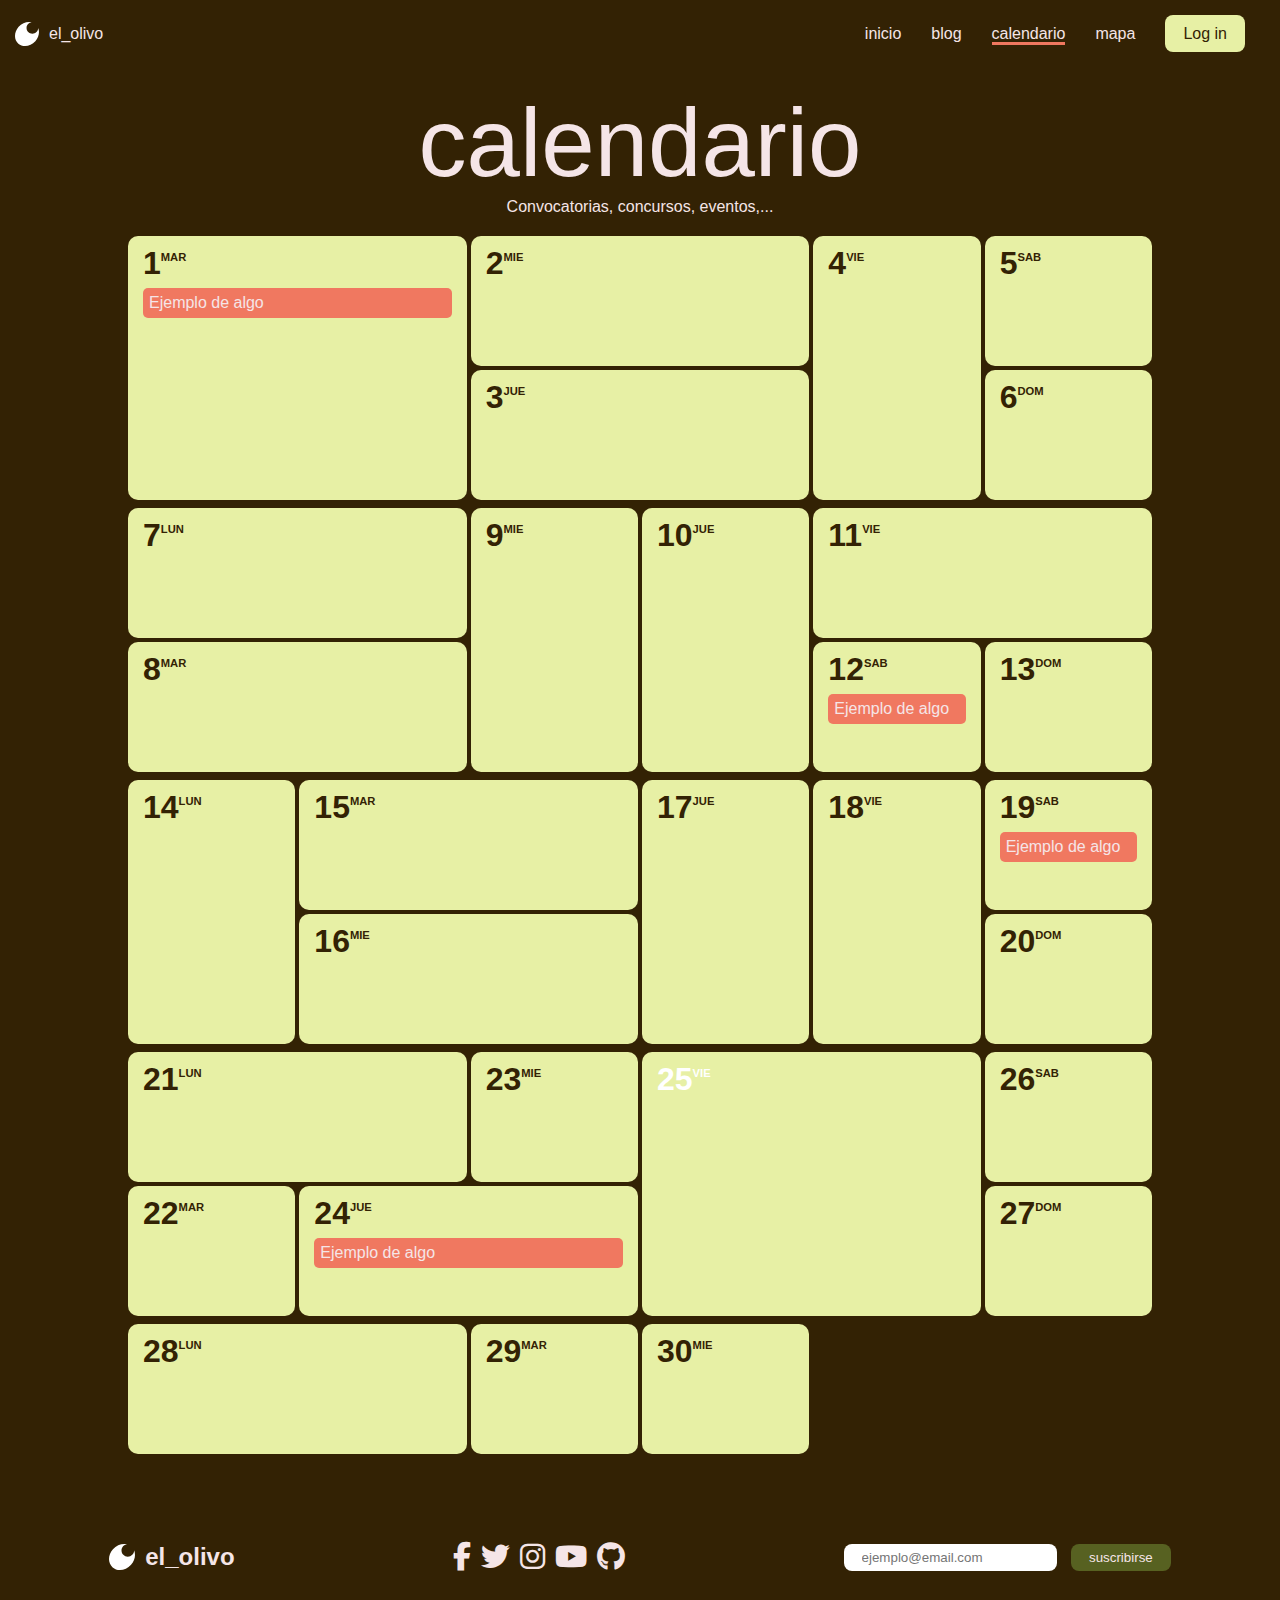
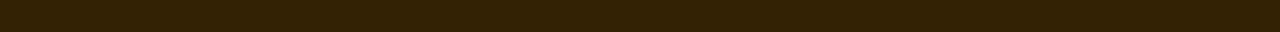
<file: calendario.html>
<!DOCTYPE html>
<html lang="es">
<head>
    <meta charset="UTF-8">
    <meta name="viewport" content="width=device-width, initial-scale=1.0">
    <title>Document</title>
    <link rel="stylesheet" href="https://cdnjs.cloudflare.com/ajax/libs/font-awesome/6.5.0/css/all.min.css" />
    <link rel="stylesheet" href="css/style.css">
   
</head>
<body>
    <header>
        <nav>
            <a href="index.html" class="brand">
                <img src="assets/img/logo_olivo.svg" alt="logo" width="24px">
                <p>el_olivo</p>
            </a>
            <ul>
                <li><a href="index.html">inicio</a></li>
                <li><a href="blog.html">blog</a></li>
                <li><a href="calendario.html" class="active">calendario</a></li>
                <li><a href="mapa.html">mapa</a></li>
                <li><a href="cuenta.html" class="log-in">Log in</a></li>
            </ul>
        </nav>
    </header>
    <main>
        <div class="header">
            <h1 class="title-font">calendario</h1>
            <p>Convocatorias, concursos, eventos,...</p>
        </div>
    <div class="container">
        <div class="parent">
            <div class="div1 box">
                <h3><span>1</span> MAR</h3>
                <div class="event">
                    Ejemplo de algo
                </div>
            </div>
            <div class="div2 box">
                <h3><span>2</span> MIE</h3>
            </div>
            <div class="div3 box">
                <h3><span>3</span> JUE</h3>
            </div>
            <div class="div4 box">
                <h3><span>4</span> VIE</h3>
            </div>
            <div class="div5 box">
                <h3><span>5</span> SAB</h3>
            </div>
            <div class="div6 box">
                <h3><span>6</span> DOM</h3>
            </div>
            
        </div>
        <div class="parent">
            <div class="div7 box">
                <h3><span>7</span> LUN</h3>
            </div>
            <div class="div8 box">
                <h3><span>8</span> MAR</h3>
            </div>
            <div class="div9 box">
                <h3><span>9</span> MIE</h3>
            </div>
            <div class="div10 box">
                <h3><span>10</span> JUE</h3>
            </div>
            <div class="div11 box">
                <h3><span>11</span> VIE</h3>
            </div>
            <div class="div12 box">
                <h3><span>12</span> SAB</h3>
                <div class="event">
                    Ejemplo de algo
                </div>
            </div>
            <div class="div13 box">
                <h3><span>13</span> DOM</h3>
            </div>
        </div>

        <div class="parent">
            <div class="div14 box">
                <h3><span>14</span> LUN</h3>
            </div>
            <div class="div15 box">
                <h3><span>15</span> MAR</h3>
            </div>
            <div class="div16 box">
                <h3><span>16</span> MIE</h3>
            </div>
            <div class="div17 box">
                <h3><span>17</span> JUE</h3>
            </div>
            <div class="div18 box">
                <h3><span>18</span> VIE</h3>
            </div>
            <div class="div19 box">
                <h3><span>19</span> SAB</h3>
                <div class="event">
                    Ejemplo de algo
                </div>
            </div>
            <div class="div20 box">
                <h3><span>20</span> DOM</h3>
            </div>
        </div>

        <div class="parent">
            <div class="div21 box">
                <h3><span>21</span> LUN</h3>
            </div>
            <div class="div22 box">
                <h3><span>22</span> MAR</h3>
            </div>
            <div class="div23 box">
                <h3><span>23</span> MIE</h3>
            </div>
            <div class="div24 box">
                <h3><span>24</span> JUE</h3>
                <div class="event">
                    Ejemplo de algo
                </div>
            </div>
            <div class="div25 box">
                <h3><span>25</span> VIE</h3>
            </div>
            <div class="div26 box">
                <h3><span>26</span> SAB</h3>
            </div>
            <div class="div27 box">
                <h3><span>27</span> DOM</h3>
            </div>
        </div>

        <div class="parent">
            <div class="div28 box">
                <h3><span>28</span> LUN</h3>
            </div>
            <div class="div29 box">
                <h3><span>29</span> MAR</h3>
            </div>
            <div class="div30 box">
                <h3><span>30</span> MIE</h3>
            </div>
        </div>
    </div>
</main>
<footer>
    <div class="logo">
        <img src="assets/img/logo_olivo.svg" alt="logo" width="26px">
        <h4>el_olivo</h4>
    </div>
    <div class="redes">
        <a href="https://facebook.com" target="_blank" class="text-white fs-4">
            <i class="fab fa-facebook-f"></i>
          </a>
          <a href="https://twitter.com" target="_blank" class="text-white fs-4">
            <i class="fab fa-twitter"></i>
          </a>
          <a href="https://instagram.com" target="_blank" class="text-white fs-4">
            <i class="fab fa-instagram"></i>
          </a>
          <a href="https://youtube.com" target="_blank" class="text-white fs-4">
            <i class="fab fa-youtube"></i>
          </a>
          <a href="https://github.com" target="_blank" class="text-white fs-4">
            <i class="fab fa-github"></i>
          </a>
    </div>
    <form action="">
        <input type="email" class="email-input" placeholder="ejemplo@email.com">
        <input type="button" value="suscribirse" class="suscribe-button">
    </form>
    </div>
</footer>
</body>
</html>
</file>
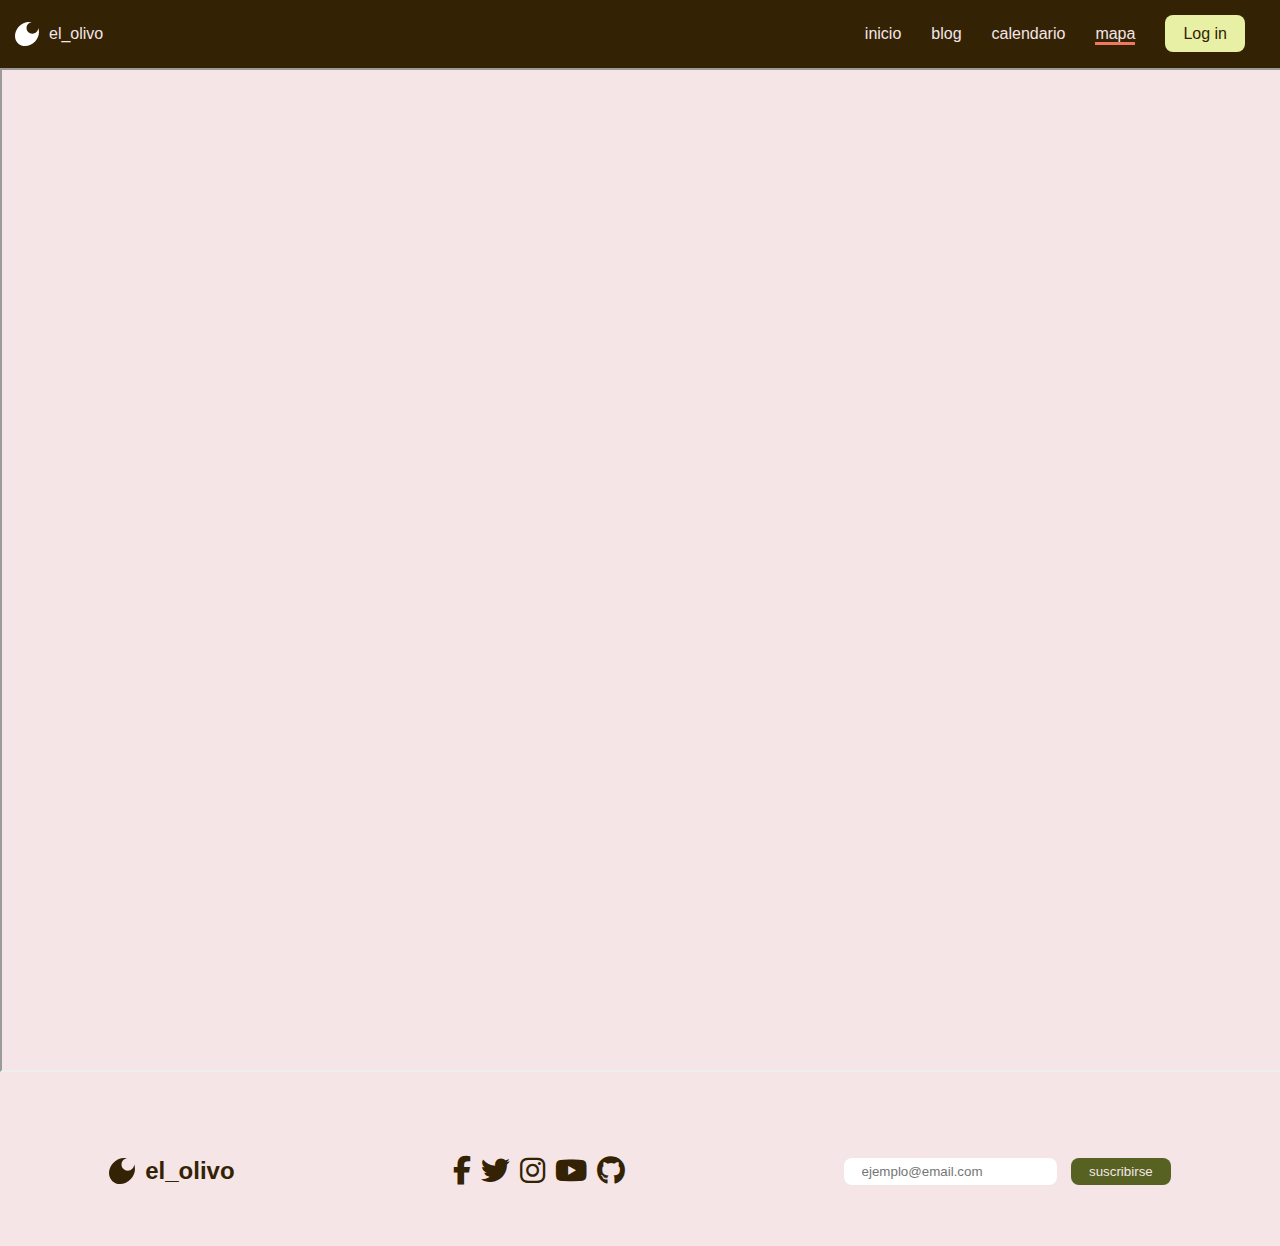
<file: mapa.html>
<!DOCTYPE html>
<html lang="es">
<head>
    <meta charset="UTF-8">
    <meta name="viewport" content="width=device-width, initial-scale=1.0">
    <title>Document</title>
    <link rel="stylesheet" href="https://cdnjs.cloudflare.com/ajax/libs/font-awesome/6.5.0/css/all.min.css" />
    <link rel="stylesheet" href="css/style.css">
   
</head>
<body class="index-body">
    <header>
        <nav>
            <a href="index.html" class="brand">
                <img src="assets/img/logo_olivo.svg" alt="logo" width="24px">
                <p>el_olivo</p>
            </a>
            <ul>
                <li><a href="index.html">inicio</a></li>
                <li><a href="blog.html">blog</a></li>
                <li><a href="calendario.html" >calendario</a></li>
                <li><a href="mapa.html" class="active">mapa</a></li>
                <li><a href="cuenta.html" class="log-in">Log in</a></li>
            </ul>
        </nav>
    </header>
    <main>
        <div class="mapa">
        <iframe src="https://www.google.com/maps/d/u/0/embed?mid=1fSeSNthXdh4toMsiOyODK3wD-IPODuE&ehbc=2E312F" width=100% height="1000px"></iframe>
        </div>
    </main>
    <footer>
        <div class="logo light">
            <img src="assets/img/logo_olivo_dark.svg" alt="logo" width="26px">
            <h4>el_olivo</h4>
        </div>
        <div class="redes-light">
            <a href="https://facebook.com" target="_blank" class="text-white fs-4">
                <i class="fab fa-facebook-f"></i>
              </a>
              <a href="https://twitter.com" target="_blank" class="text-white fs-4">
                <i class="fab fa-twitter"></i>
              </a>
              <a href="https://instagram.com" target="_blank" class="text-white fs-4">
                <i class="fab fa-instagram"></i>
              </a>
              <a href="https://youtube.com" target="_blank" class="text-white fs-4">
                <i class="fab fa-youtube"></i>
              </a>
              <a href="https://github.com" target="_blank" class="text-white fs-4">
                <i class="fab fa-github"></i>
              </a>
        </div>
        <form action="">
            <input type="email" class="email-input" placeholder="ejemplo@email.com">
            <input type="button" value="suscribirse" class="suscribe-button">
        </form>
        </div>
    </footer>
</body>
</html>
</file>
<file: css/style.css>
* {
    box-sizing: content-box;
    margin: 0;
    padding: 0;
}

body {
    font-family: 'Manjari', sans-serif;
    color: #f5e5e7;
    background-color: #332204;
}

.title-font {
    font-family: 'Gayathri', sans-serif;
}
nav {
    position: sticky;
    top: 0;
    display: flex;
    z-index: 1000;
    justify-content: space-between;
    padding: 15px;
    align-items: center;
    background-color: #332204;
}

nav a {
    text-decoration: none;
    color: #f5e5e7;
}

nav .brand {
    display: flex;
    justify-content: flex-start;
    align-items: center;
    gap: 10px;
}

nav ul {
    list-style: none;
    display: flex;
}

nav li {
    margin-right: 10px;
    padding: 10px;
}
.active {
    border-bottom: #f07860 3px solid;
}
nav li a:hover {
    border-bottom: #f5e5e7 3px solid;
}

.log-in {
    background-color: #e7f0a5;
    padding: 10px 18px;
    color: #332204;
    border-radius: 8px;
}

.log-in:hover {
background-color: #576121;
color: #f5e5e7;
border-bottom: none;
}

.header {
    text-align: center;
    padding: 20px;
}

.header h1 {
    font-size: 6rem;
    font-weight: 100;
}

.container {
    width: 80%;
    margin: auto;
    margin-top: 40px;
}

.parent {
    display: grid;
    grid-template-columns: repeat(6, 1fr);
    grid-template-rows: repeat(2, 1fr);
    grid-column-gap: 4px;
    grid-row-gap: 4px;
    margin-bottom: 8px;
    }

/*first week*/ 
.div1 { grid-area: 1 / 1 / 3 / 3; }
.div2 { grid-area: 1 / 3 / 2 / 5; }
.div3 { grid-area: 2 / 3 / 3 / 5; }
.div4 { grid-area: 1 / 5 / 3 / 6; }
.div5 { grid-area: 1 / 6 / 2 / 7; }
.div6 { grid-area: 2 / 6 / 3 / 7; }
/*second week*/
.div7 { grid-area: 1 / 1 / 2 / 3; }
.div8 { grid-area: 2 / 1 / 3 / 3; }
.div9 { grid-area: 1 / 3 / 3 / 4; }
.div10 { grid-area: 1 / 4 / 3 / 5; }
.div11 { grid-area: 1 / 5 / 2 / 7; }
.div12 { grid-area: 2 / 5 / 3 / 6; }
.div13 { grid-area: 2 / 6 / 3 / 7; }
/*third week*/
.div14 { grid-area: 1 / 1 / 3 / 2; }
.div15 { grid-area: 1 / 2 / 2 / 4; }
.div16 { grid-area: 2 / 2 / 3 / 4; }
.div17 { grid-area: 1 / 4 / 3 / 5; }
.div18 { grid-area: 1 / 5 / 3 / 6; }
.div19 { grid-area: 1 / 6 / 2 / 7; }
.div20 { grid-area: 2 / 6 / 3 / 7; }
/*forth week*/
.div21 { grid-area: 1 / 1 / 2 / 3; }
.div22 { grid-area: 2 / 1 / 3 / 2; }
.div23 { grid-area: 1 / 3 / 2 / 4; }
.div24 { grid-area: 2 / 2 / 3 / 4; }
.div25 { grid-area: 1 / 4 / 3 / 6; }
.div26 { grid-area: 1 / 6 / 2 / 7; }
.div27 { grid-area: 2 / 6 / 3 / 7; }
/*fifth week*/
.div28 { grid-area: 1 / 1 / 3 / 3; }
.div29 { grid-area: 1 / 3 / 3 / 4; }
.div30 { grid-area: 1 / 4 / 3 / 5; }

@media (max-width: 768px) {
    .parent {
      grid-template-columns: repeat(2, 1fr);
      grid-template-rows: auto; 
    }
  
    .parent > div {
      grid-area: auto; 
    }
  }
.box {
    background-color: #e7f0a5;
    color: #332204;
    min-height: 100px;
    border-radius: 10px;
    padding: 15px; position: relative;
}

.box h3 span {
    font-size: 2rem;
    float: left;
    position: relative;
    top: -0.2em;

}

.div25 {
    background-image: url("https://cdn.lacasaencendida.es/storage/9637/conversions/9841-973d-convocatoria_generacion_2020_nt-detail.jpg");
    background-size: cover;
    color: #fff;
}

.box h3 {
    font-size: 0.7rem;
    margin-bottom: 25px;
}

.event {
    background-color: #f07860;
    color: #f5e5e7;
    padding: 6px;
    border-radius: 5px;
}

.event:hover {
    background-color: #c85e49;
    color: #fff;
    transform: scale(1.05);
    transition: ease-in-out;
    cursor: pointer;
}

footer {
    display: flex;
    justify-content: space-around;
    min-height: 50px;
    align-items: center;
    flex-wrap: wrap;
    gap: 40px;
    padding: 70px 20px 50px 20px; 
}

footer .logo {
    display: flex;
    align-items: center;
    gap: 10px;
    font-size: 1.5rem;
}

.redes, .redes-light {
    display: flex;
    justify-content: center;
    gap: 10px;
}
.redes a {
    color: #f5e5e7;
    font-size: 1.8rem;
    text-decoration: none;
    transition: color 0.3s ease;
}

.redes a:hover {
    color: #e7f0a5;
}

.redes-light a {
    color: #332204;
    font-size: 1.8rem;
    text-decoration: none;
    transition: color 0.3s ease;
}

.redes-light a:hover {
    color: #576121;
  }

.email-input {
    font-family: 'Manjari', sans-serif;
    padding: 6px 18px;
    border: none;
    border-radius: 8px;
    margin-right: 10px;
}
.suscribe-button, .button {
    background-color: #e7f0a5;
    padding: 6px 18px;
    color: #332204;
    border-radius: 8px;
    border: none;
    font-family: 'Manjari', sans-serif;
    text-decoration: none;
}

.suscribe-button, .button:hover {
    background-color: #576121;
    color: #f5e5e7;
    border-bottom: none;
}

.index-body{
    background-color: #f5e5e7;
    color: #332204;
}

.video-intro {
    height: 50vh;
    overflow: hidden;
    position: relative;
}

.video-intro video {
    object-fit: cover;
    height: 50vh;
}

.video-intro p {
    position: relative;
    bottom: 30px;
    text-align: right;
    margin-right: 20px;
    font-size: 0.9rem;
}

.container {
    width: 80%;
    margin: auto;
}

.intro-article {
    display: flex;
    gap: 50px;
    align-items: center;
    margin-top: 50px;
    justify-content: center;
    flex-wrap: wrap;
    
}

.intro-article-image {
    background-color: aliceblue;
    width: 300px;
    height: 300px;
}

.intro-article-text p {
    max-width: 60ch;
}

.intro-article-text h1 {
    font-size: 3rem;
}

.call-to-action {
    margin-top: 20px;
    display: flex;
    flex-wrap: wrap;
    gap: 10px;
}

.logo.light img {
    fill: #332204;
}

.mapa {
    overflow: hidden;
}

.parent-main-blog-grid {
    display: grid;
    grid-template-columns: repeat(3, 1fr);
    grid-template-rows: repeat(2, 1fr);
    grid-column-gap: 8px;
    grid-row-gap: 8px;
    min-height: 50vh;
    margin-top: 50px;
}
.parent-next-blog-grid {
    display: grid;
    grid-template-columns: repeat(2,1fr);
    grid-template-rows: repeat(4,1fr);
    grid-column-gap: 8px;
    grid-row-gap: 8px;
    min-height: 50vh;
    flex-grow: 2;
}
    
    .blog1 { grid-area: 1 / 1 / 3 / 3; }
    .blog2 { grid-area: 1 / 3 / 2 / 4; }
    .blog3 { grid-area: 2 / 3 / 3 / 4; }
    .blog4 { grid-area: 1 / 1 / 2 / 2; 
        background-image: 
        linear-gradient(to top, rgba(0, 0, 0, 0.6), transparent 60%),
        url("https://images.pexels.com/photos/31446183/pexels-photo-31446183/free-photo-of-logging.jpeg?auto=compress&cs=tinysrgb&w=1260&h=750&dpr=1");
    }
.blog5 { 
    grid-area: 1 / 2 / 2 / 3;
    background-image: 
    linear-gradient(to top, rgba(0, 0, 0, 0.6), transparent 60%),
    url("https://images.pexels.com/photos/31446183/pexels-photo-31446183/free-photo-of-logging.jpeg?auto=compress&cs=tinysrgb&w=1260&h=750&dpr=1"); 
}
.blog6 { 
    grid-area: 2 / 1 / 3 / 2;
    background-image: 
    linear-gradient(to top, rgba(0, 0, 0, 0.6), transparent 60%),
    url("https://images.pexels.com/photos/31446183/pexels-photo-31446183/free-photo-of-logging.jpeg?auto=compress&cs=tinysrgb&w=1260&h=750&dpr=1");
 }
.blog7 { 
    grid-area: 2 / 2 / 3 / 3;
    background-image: 
    linear-gradient(to top, rgba(0, 0, 0, 0.6), transparent 60%),
    url("https://images.pexels.com/photos/31446183/pexels-photo-31446183/free-photo-of-logging.jpeg?auto=compress&cs=tinysrgb&w=1260&h=750&dpr=1");
}
.blog8 { 
    grid-area: 3 / 1 / 4 / 2; 
    background-image: 
    linear-gradient(to top, rgba(0, 0, 0, 0.6), transparent 60%),
    url("https://images.pexels.com/photos/31446183/pexels-photo-31446183/free-photo-of-logging.jpeg?auto=compress&cs=tinysrgb&w=1260&h=750&dpr=1");
}
.blog9 { 
    grid-area: 3 / 2 / 4 / 3; 
    background-image: 
    linear-gradient(to top, rgba(0, 0, 0, 0.6), transparent 60%),
    url("https://images.pexels.com/photos/31446183/pexels-photo-31446183/free-photo-of-logging.jpeg?auto=compress&cs=tinysrgb&w=1260&h=750&dpr=1");
}
.blog10 { 
    grid-area: 4 / 1 / 5 / 2;
    background-image: 
    linear-gradient(to top, rgba(0, 0, 0, 0.6), transparent 60%),
    url("https://images.pexels.com/photos/31446183/pexels-photo-31446183/free-photo-of-logging.jpeg?auto=compress&cs=tinysrgb&w=1260&h=750&dpr=1");
}
.blog11 { 
    grid-area: 4 / 2 / 5 / 3; 
    background-image: 
    linear-gradient(to top, rgba(0, 0, 0, 0.6), transparent 60%),
    url("https://images.pexels.com/photos/31446183/pexels-photo-31446183/free-photo-of-logging.jpeg?auto=compress&cs=tinysrgb&w=1260&h=750&dpr=1");
}
.blog12 { 
    grid-area: 5 / 1 / 6 / 2;
    background-image: 
    linear-gradient(to top, rgba(0, 0, 0, 0.6), transparent 60%),
    url("https://images.pexels.com/photos/31446183/pexels-photo-31446183/free-photo-of-logging.jpeg?auto=compress&cs=tinysrgb&w=1260&h=750&dpr=1");
}
.blog13 { 
    grid-area: 5 / 2 / 6 / 3;
    background-image: 
    linear-gradient(to top, rgba(0, 0, 0, 0.6), transparent 60%),
    url("https://images.pexels.com/photos/31446183/pexels-photo-31446183/free-photo-of-logging.jpeg?auto=compress&cs=tinysrgb&w=1260&h=750&dpr=1"); 
}
.blog14 { grid-area: 6 / 1 / 7 / 2; 
    background-image: 
    linear-gradient(to top, rgba(0, 0, 0, 0.6), transparent 60%),
    url("https://images.pexels.com/photos/31446183/pexels-photo-31446183/free-photo-of-logging.jpeg?auto=compress&cs=tinysrgb&w=1260&h=750&dpr=1");
}
.blog15 { 
    grid-area: 6 / 2 / 7 / 3;
    background-image: 
    linear-gradient(to top, rgba(0, 0, 0, 0.6), transparent 60%),
    url("https://images.pexels.com/photos/31446183/pexels-photo-31446183/free-photo-of-logging.jpeg?auto=compress&cs=tinysrgb&w=1260&h=750&dpr=1"); 
}

.blog {
    background-size: cover;
    background-position: center;
    background-repeat: no-repeat;
    display: flex;
    flex-direction: column;
    justify-content: flex-end;
    border-radius: 10px;
    padding: 2rem;
    color: #f5e5e7;
}
.blog1 {
    background-image: 
        linear-gradient(to top, rgba(0, 0, 0, 0.6), transparent 60%),
        url("https://images.pexels.com/photos/31446183/pexels-photo-31446183/free-photo-of-logging.jpeg?auto=compress&cs=tinysrgb&w=1260&h=750&dpr=1");
}
.blog2 {
    background-image: 
        linear-gradient(to top, rgba(0, 0, 0, 0.6), transparent 60%),
        url("https://images.pexels.com/photos/31446183/pexels-photo-31446183/free-photo-of-logging.jpeg?auto=compress&cs=tinysrgb&w=1260&h=750&dpr=1");
}
.blog3 {
    background-image: 
        linear-gradient(to top, rgba(0, 0, 0, 0.6), transparent 60%),
        url("https://images.pexels.com/photos/31446183/pexels-photo-31446183/free-photo-of-logging.jpeg?auto=compress&cs=tinysrgb&w=1260&h=750&dpr=1");
}

.blog-section-2 {
    display: flex;
    margin-top: 50px;
    justify-content: center;
    gap: 50px;
    align-items: flex-start;
}
.categories {
    margin-top: 50px;
    flex-grow: 1;
}

.categories ul{
    list-style: none;
}
.categories a {
    text-decoration: none;
    color: #576121;
    font-weight: 800;
}

.categories a:hover {
    color: #c85e49;
}

aside {
    width: 20%;
    background-color: #332204;
    color: #f5e5e7;
    height: 100vh;
}
.user-info {
    display: flex;
    gap: 8px;
    padding: 2rem;
    align-items: center;
}

.user-info img {
    border-radius: 50%;
}

aside a {
    text-decoration: none;
    color: #f5e5e7;
    margin: 10px;
}

.cuenta-container {
    display: flex;
}

.cuenta-main {
    padding: 40px;
    width: 100%;
}

article {
    padding: 20px;
}

.proyectos {
    display: grid;
    grid-template-columns: repeat(3, 1fr);
    grid-template-rows: repeat(2, 1fr);
    grid-column-gap: 8px;
    grid-row-gap: 8px;
    }
    
    .proyecto1 { 
        grid-area: 1 / 1 / 2 / 2;
        background-image: 
        linear-gradient(to top, rgba(0, 0, 0, 0.6), transparent 60%),
        url("https://images.pexels.com/photos/31446183/pexels-photo-31446183/free-photo-of-logging.jpeg?auto=compress&cs=tinysrgb&w=1260&h=750&dpr=1");
     }
    .proyecto2 { 
        grid-area: 1 / 2 / 2 / 3; 
        background-image: 
        linear-gradient(to top, rgba(0, 0, 0, 0.6), transparent 60%),
        url("https://images.pexels.com/photos/31446183/pexels-photo-31446183/free-photo-of-logging.jpeg?auto=compress&cs=tinysrgb&w=1260&h=750&dpr=1");}
    .proyecto3 { 
        grid-area: 1 / 3 / 2 / 4;
        background-image: 
        linear-gradient(to top, rgba(0, 0, 0, 0.6), transparent 60%),
        url("https://images.pexels.com/photos/31446183/pexels-photo-31446183/free-photo-of-logging.jpeg?auto=compress&cs=tinysrgb&w=1260&h=750&dpr=1");
     }
    .proyecto4 { 
        grid-area: 2 / 1 / 3 / 2; 
        background-image: 
        linear-gradient(to top, rgba(0, 0, 0, 0.6), transparent 60%),
        url("https://images.pexels.com/photos/31446183/pexels-photo-31446183/free-photo-of-logging.jpeg?auto=compress&cs=tinysrgb&w=1260&h=750&dpr=1");
    }
    .proyecto5 { 
        grid-area: 2 / 2 / 3 / 3;
        background-image: 
        linear-gradient(to top, rgba(0, 0, 0, 0.6), transparent 60%),
        url("https://images.pexels.com/photos/31446183/pexels-photo-31446183/free-photo-of-logging.jpeg?auto=compress&cs=tinysrgb&w=1260&h=750&dpr=1"); 
    }
    .proyecto6 { 
        grid-area: 2 / 3 / 3 / 4; 
        background-image: 
        linear-gradient(to top, rgba(0, 0, 0, 0.6), transparent 60%),
        url("https://images.pexels.com/photos/31446183/pexels-photo-31446183/free-photo-of-logging.jpeg?auto=compress&cs=tinysrgb&w=1260&h=750&dpr=1");
    }
</file>
